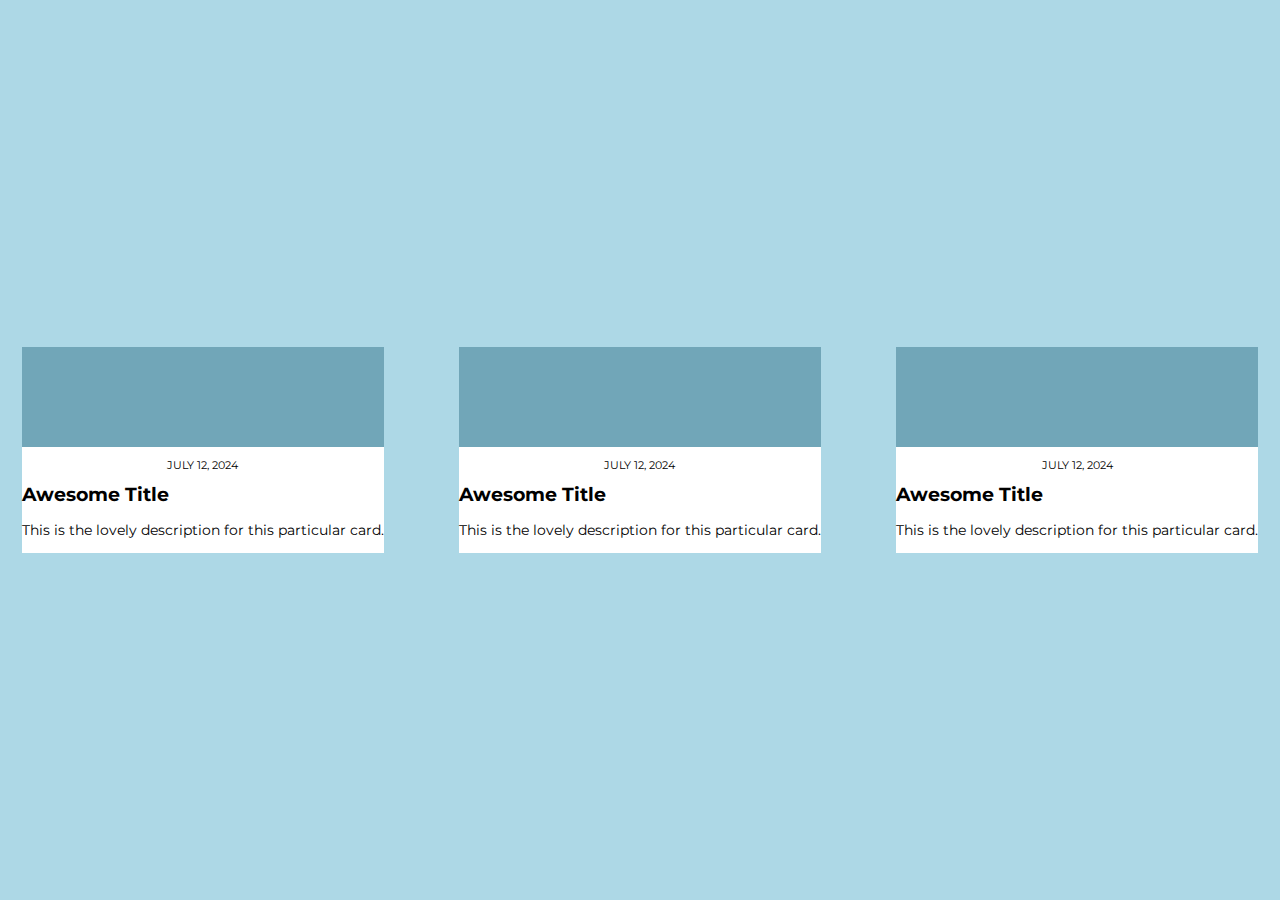
<file: 1_challenge/index.html>
<!DOCTYPE html>
<html lang="en">
  <head>
    <meta charset="UTF-8" />
    <meta name="viewport" content="width=device-width, initial-scale=1.0" />
    <link rel="stylesheet" href="style.css" />
    <link
      href="https://fonts.googleapis.com/css?family=Montserrat:400,700&display=swap"
      rel="stylesheet"
    />
    <title>Document</title>
  </head>
  <body>
    <div class="card">
      <span></span>
      <div class="content">
        <p class="date">July 12, 2024</p>
        <h3>Awesome Title</h3>
        <p class="desc">
          This is the lovely description for this particular card.
        </p>
      </div>
    </div>
    <div class="card">
      <span></span>
      <div class="content">
        <p class="date">July 12, 2024</p>
        <h3>Awesome Title</h3>
        <p class="desc">
          This is the lovely description for this particular card.
        </p>
      </div>
    </div>
    <div class="card">
      <span></span>
      <div class="content">
        <p class="date">July 12, 2024</p>
        <h3>Awesome Title</h3>
        <p class="desc">
          This is the lovely description for this particular card.
        </p>
      </div>
    </div>
  </body>
</html>
</file>
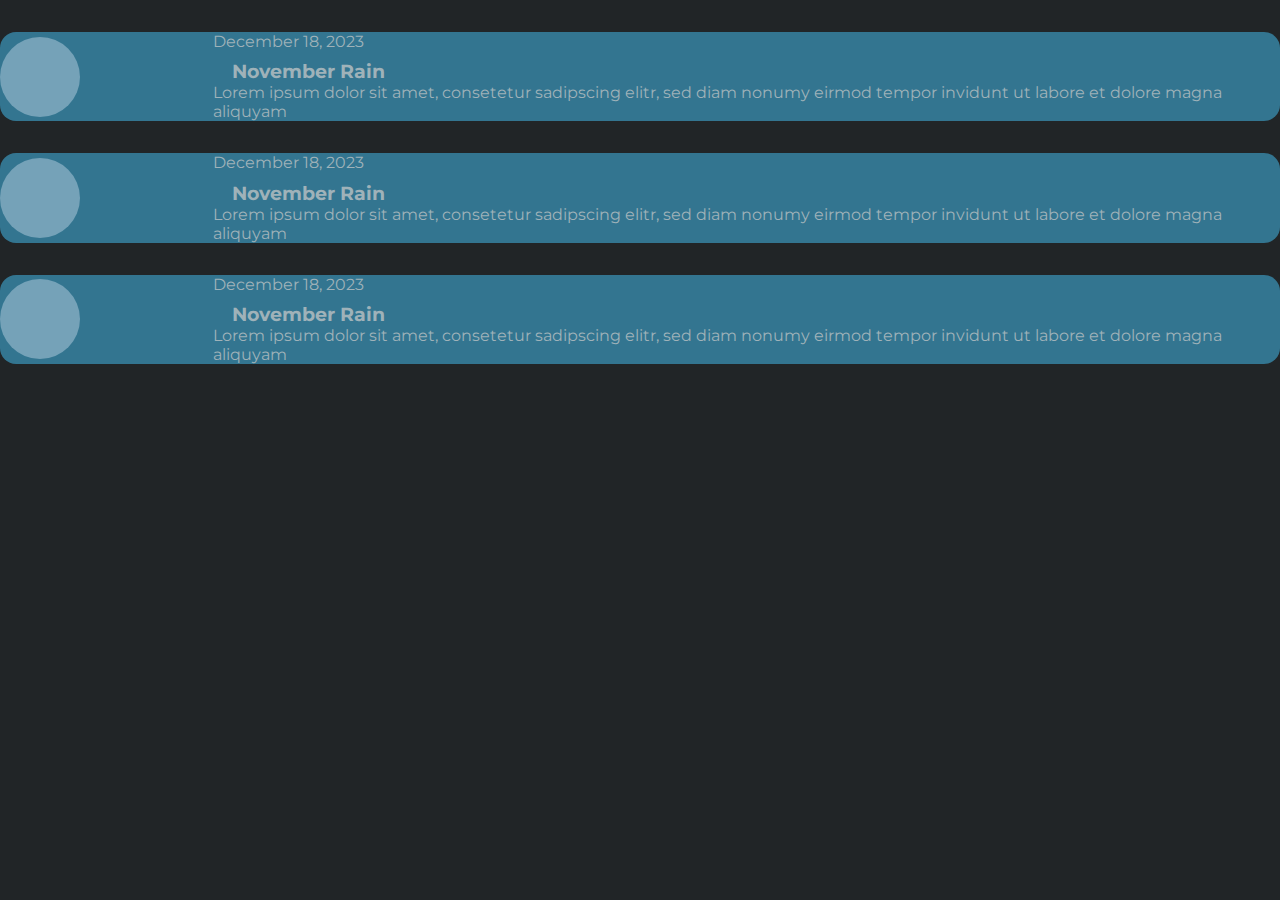
<file: 2_challenge/index.html>
<html>
  <head>
    <link rel="stylesheet" href="styles.css" />
    <link
      href="https://fonts.googleapis.com/css?family=Montserrat:400,700&display=swap"
      rel="stylesheet"
    />
  </head>
  <body>
    <div class="container">
      <div class="card">
        <span></span>
        <div class="content">
          <p class="date">December 18, 2023</p>
          <h3>November Rain</h3>
          <p class="desc">
            Lorem ipsum dolor sit amet, consetetur sadipscing elitr, sed diam
            nonumy eirmod tempor invidunt ut labore et dolore magna aliquyam
          </p>
        </div>
      </div>
      <div class="card">
        <span></span>
        <div class="content">
          <p class="date">December 18, 2023</p>
          <h3>November Rain</h3>
          <p class="desc">
            Lorem ipsum dolor sit amet, consetetur sadipscing elitr, sed diam
            nonumy eirmod tempor invidunt ut labore et dolore magna aliquyam
          </p>
        </div>
      </div>
      <div class="card">
        <span></span>
        <div class="content">
          <p class="date">December 18, 2023</p>
          <h3>November Rain</h3>
          <p class="desc">
            Lorem ipsum dolor sit amet, consetetur sadipscing elitr, sed diam
            nonumy eirmod tempor invidunt ut labore et dolore magna aliquyam
          </p>
        </div>
      </div>
    </div>
  </body>
</html>
</file>
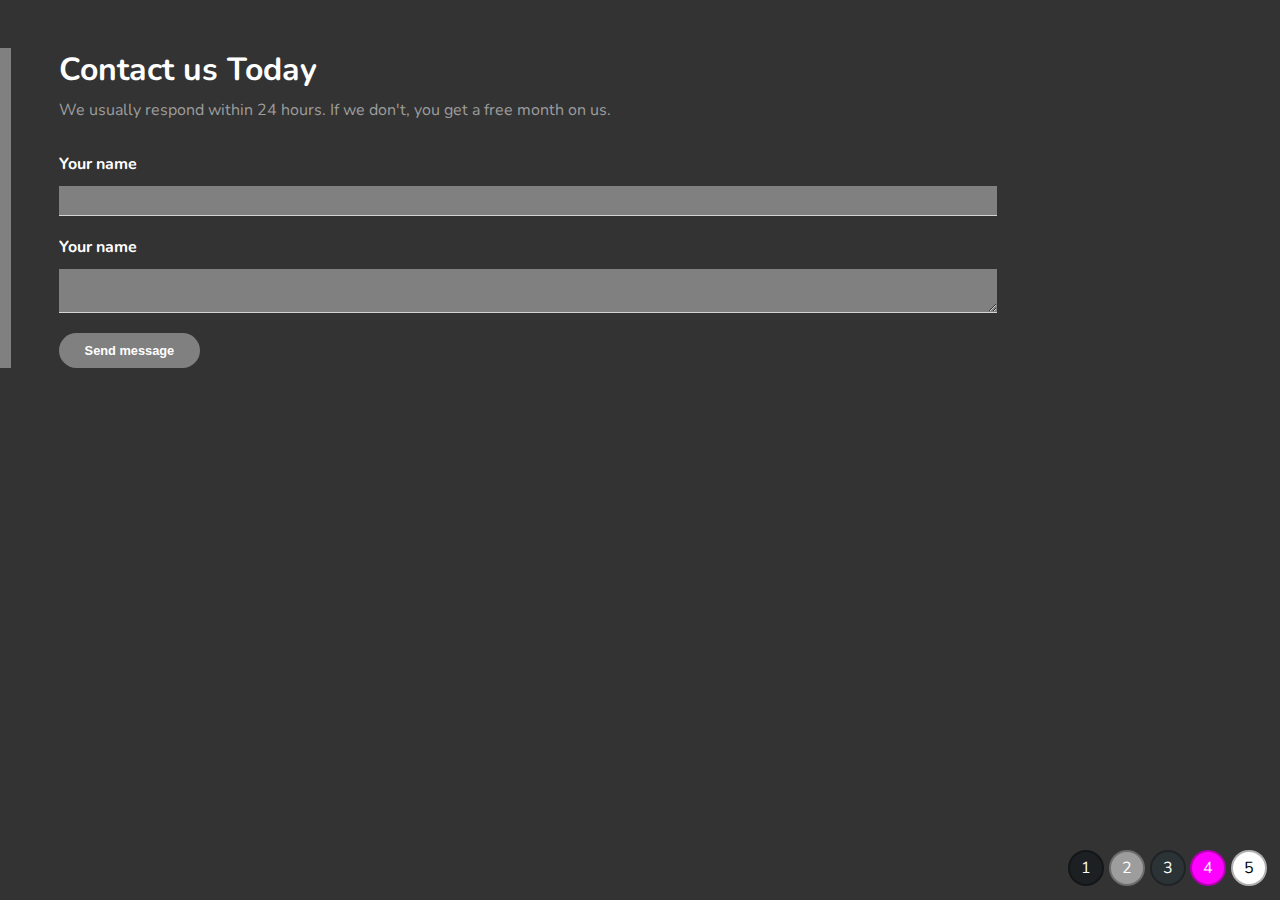
<file: 3_challenge/index.html>
<html>
  <head>
    <link rel="stylesheet" href="style.css" />
  </head>
  <body>
    <div class="container">
      <h1>Contact us Today</h1>
      <p>
        We usually respond within 24 hours. If we don't, you get a free month on
        us.
      </p>

      <form>
        <label for="name">Your name</label>
        <input type="text" id="name" />

        <label for="name">Your name</label>
        <textarea id="name"></textarea>

        <input type="submit" value="Send message" />
      </form>
    </div>

    <div class="colors">
      <div>1</div>
      <div>2</div>
      <div>3</div>
      <div>4</div>
      <div>5</div>
    </div>
  </body>
</html>
</file>
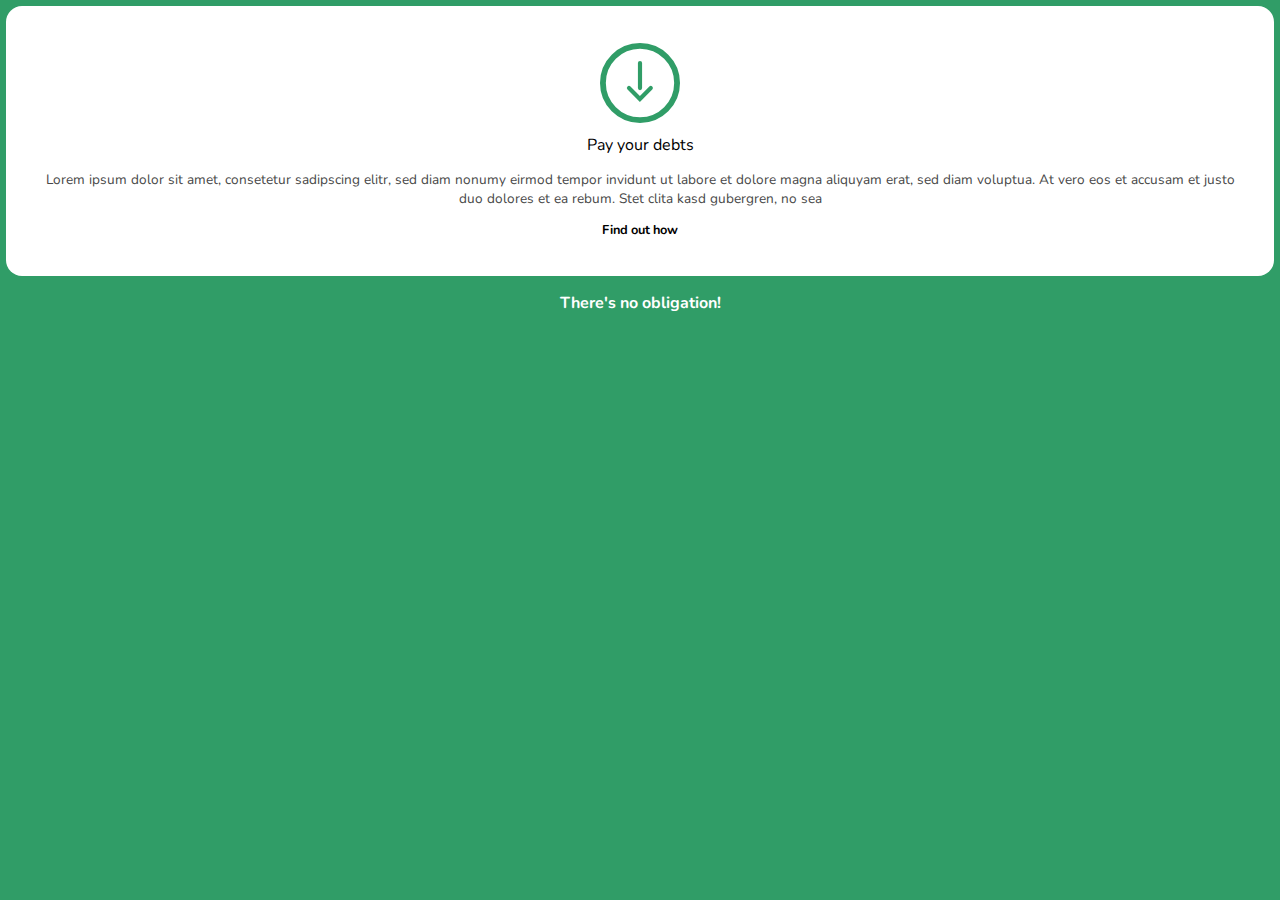
<file: 4_challenge/index.html>
<html>
  <head>
    <link rel="stylesheet" href="style.css" />
  </head>
  <body>
    <div class="card">
      <svg viewBox="0 0 96 96">
        <g id="down-arrow" transform="translate(-418 -150)">
          <g
            id="Ellipse_2"
            data-name="Ellipse 2"
            transform="translate(418 150)"
            fill="none"
            stroke="#309d67"
            stroke-width="7"
          >
            <circle cx="48" cy="48" r="48" stroke="none" />
            <circle cx="48" cy="48" r="44.5" fill="none" />
          </g>
          <g id="Group_1" data-name="Group 1">
            <path
              id="Path_2"
              data-name="Path 2"
              d="M554,8207.49v29.931"
              transform="translate(-88 -8033.361)"
              fill="none"
              stroke="#309d67"
              stroke-linecap="round"
              stroke-width="5"
            />
            <path
              id="Path_3"
              data-name="Path 3"
              d="M541.8,8246.06l13.07,13.069,13.07-13.069"
              transform="translate(-89 -8042)"
              fill="none"
              stroke="#309d67"
              stroke-linecap="round"
              stroke-width="5"
            />
          </g>
        </g>
      </svg>

      <h1>Pay your debts</h1>

      <p>
        Lorem ipsum dolor sit amet, consetetur sadipscing elitr, sed diam nonumy
        eirmod tempor invidunt ut labore et dolore magna aliquyam erat, sed diam
        voluptua. At vero eos et accusam et justo duo dolores et ea rebum. Stet
        clita kasd gubergren, no sea
      </p>

      <a href="#">Find out how</a>
    </div>

    <p class="obligation">There's no obligation!</p>
  </body>
</html>
</file>
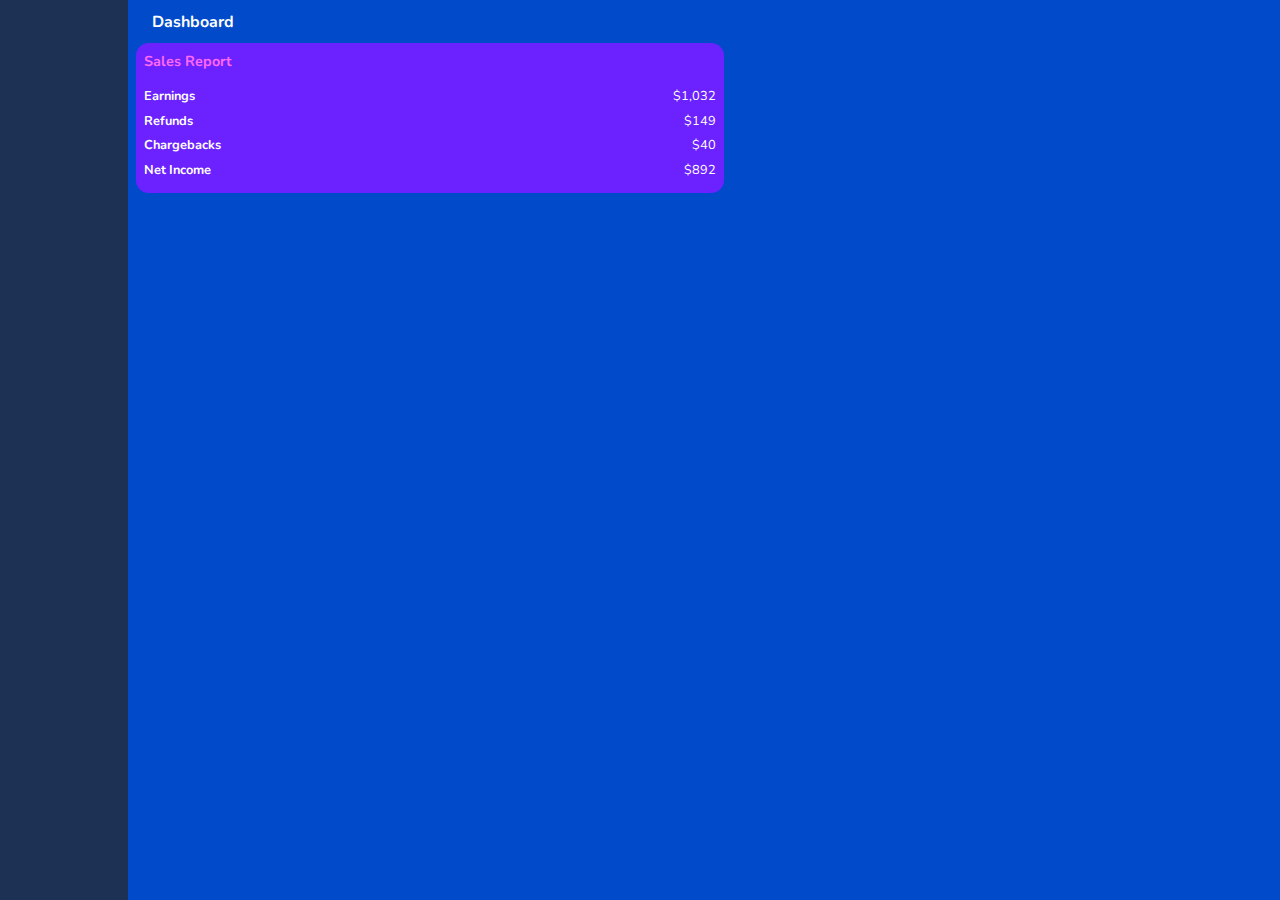
<file: final_challenge/index.html>
<html>
  <head>
    <link rel="stylesheet" href="styles.css" />
  </head>
  <body>
    <sidebar></sidebar>
    <main>
      <h1>Dashboard</h1>

      <div class="content">
        <h3>Sales Report</h3>

        <ul>
          <li><strong>Earnings</strong><span>$1,032</span></li>
          <li><strong>Refunds</strong><span>$149</span></li>
          <li><strong>Chargebacks</strong><span>$40</span></li>
          <li><strong>Net Income</strong><span>$892</span></li>
        </ul>
      </div>
    </main>
  </body>
</html>
</file>
<file: 1_challenge/style.css>
html,
body {
  margin: 0;
  padding: 0;
}

body {
  height: 100vh;
  display: grid;
  grid-template-columns: repeat(3, auto);
  place-items: center;
  background: lightblue;
  grid-gap: 2em;
  font-family: Montserrat;
}

.card {
  background: white;
}
span {
  height: 100px;
  display: block;
  width: 100%;
  background: #71a6b8;
}

p.date {
  text-align: center;
  font-size: 0.7em;
  text-transform: uppercase;
}
h3 {
  margin: 0;
}
p.desc {
  font-size: 0.9em;
}

/* 
   Use the following properties
   to fix the alignment and white
   space issues on the rulesets
   below this comment.
   
   margin, padding, text-align
   
*/

body {
}
.content {
}

p.date {
}

h3 {
}

p.desc {
}
</file>
<file: 2_challenge/styles.css>
html,
body {
  margin: 0;
  padding: 0;
}
body {
  background: #212527;
  color: #9fb2b9;
  font-family: Montserrat;
}

.container {
  display: grid;
  width: 100%;
  margin: 2em auto 0;
}
.card {
  background: #337590;
  display: grid;
  grid-template-columns: 1fr 5fr;
  align-items: center;
  border-radius: 1em;
  margin-bottom: 2em;
}
p,
h3 {
  margin: 0;
}
h3 {
  margin-left: 1em;
  margin-top: 0.5em;
}
span {
  width: 5em;
  height: 5em;
  background: #75a2b8;
  border-radius: 50%;
}

/* 

 Your fixes below:
 
 My solution included using the following properties:  
 width, background, padding, margin,
 text-transform, font-size, letter-spacing & color
 
*/

.container {
}

.card {
}

p.date {
}

h3 {
}
</file>
<file: 3_challenge/style.css>
@import url("https://fonts.googleapis.com/css?family=Nunito:400,700&display=swap");
html,
body {
  margin: 0;
  padding: 0;
}

body {
  background: rgba(0, 0, 0, 0.8);
  color: white;
  font-family: "Nunito";
}

.container {
  margin-top: 3em;
  border-left: 0.7em solid gray;
  padding: 0 3em;
}
h1 {
  margin: 0;
}
p {
  color: #9d9d9d;
  margin: 0.5em 0 2em;
}

label {
  display: block;
  font-weight: bold;
  margin-bottom: 0.7em;
}
input[type="text"],
textarea {
  margin-bottom: 1.5em;
  display: block;
  padding: 0.5em;
  width: 80%;
  background: gray;
  border: none;
  border-bottom: 1px solid lightgray;
  outline: 0;
  color: black;
}
input[type="text"]:focus,
textarea:focus {
  border-bottom: 1px solid white;
}

input[type="submit"] {
  background: gray;
  border: none;
  color: white;
  font-weight: bold;
  padding: 0.8em 2em;
  border-radius: 2em;
  font-size: 0.8em;
}

.colors {
  position: absolute;
  bottom: 0;
  right: 0;
  padding: 0.5em;
}
.colors div {
  width: 2em;
  height: 2em;
  background: gray;
  border-radius: 50%;
  margin-bottom: 0.4em;
  margin-right: 0.3em;
  float: left;
  text-align: center;
  display: grid;
  place-content: center;
  border: 2px solid rgba(0, 0, 0, 0.3);
}
.colors div:nth-child(1) {
  background-color: #1c2022;
}
.colors div:nth-child(2) {
  background-color: #9d9d9d;
}
.colors div:nth-child(3) {
  background-color: #2b3337;
}
.colors div:nth-child(4) {
  background-color: #ff01ff;
}
.colors div:nth-child(5) {
  background-color: white;
  color: black;
}

/*
    Your fixes below!
    
    Use these colors codes: 
    (1) #1C2022
    (2) #9D9D9D
    (3) #2B3337
    (4) #FF01FF
    (5) white
*/

body {
  background: auto;
}

.container {
  border-left: auto;
}

p {
  color: auto;
}

input[type="text"],
textarea {
  background: auto;
  border-bottom: auto;
}

input[type="text"]:focus,
textarea:focus {
  border-bottom: auto;
}

input[type="submit"] {
  background: auto;
}
</file>
<file: 4_challenge/style.css>
@import url("https://fonts.googleapis.com/css?family=Nunito:400,700&display=swap");
html,
body {
  margin: 0;
  padding: 0;
}

body {
  background: #309d67;
  padding: 0.4em;
  font-family: "Nunito", sans-serif;
}

.card {
  background: white;
  border-radius: 1em;
  padding: 2.3em;
  text-align: center;
}

svg {
  width: 5em;
}

h1 {
  font-size: 1em;
  font-weight: normal;
}

.card p {
  font-size: 0.85em;
  color: #474747;
}

a {
  display: inline-block;
  color: black;
  text-decoration: none;
  font-weight: bold;
  border-radius: 5em;
  font-size: 0.8em;
}
.obligation {
  text-align: center;
  color: white;
  font-weight: bold;
  margin-bottom: 0;
}

/*

    Your fixes below:
    
    Use the following properties and rulesets
    to improve the visual hierarchy of this
    design
    
*/

body {
  padding: auto;
}

svg {
  width: 5em;
}

h1 {
  font-size: auto;
  font-weight: auto;
}

.card p {
  font-size: auto;
  line-height: auto;
  color: auto;
}

a {
  background: auto;
  padding: auto;
  margin-top: auto;
}
</file>
<file: final_challenge/styles.css>
@import url("https://fonts.googleapis.com/css?family=Nunito:400,700&display=swap");
html,
body {
  margin: 0;
  padding: 0;
}

body {
  background: #014bcb;
  display: grid;
  grid-template-columns: 10% auto;
  height: 100vh;
  color: white;
  font-family: "Nunito";
  grid-gap: 0.5em;
}
sidebar {
  background: #1d3154;
}
.content {
  background: #6c22ff;
  padding: 0.5em;
  width: 50%;
  margin-right: 2em;
  border-radius: 0.8em;
}
h1 {
  margin-left: 1em;
  font-size: 1em;
}
h3 {
  margin: 0;
  font-size: 0.9em;
  color: #ff69f5;
}

ul {
  list-style-type: none;
  padding: 0;
  margin-bottom: 0;
}
li {
  margin-bottom: 0.5em;
  font-size: 0.8em;
}
span {
  float: right;
}

/*  
    Your Fixes Below
    
    Please keep the same background color
    and the same sidebar background color.
    
*/

body {
  grid-gap: auto;
}

.content {
  background: auto; /* Improve the color/contrast */
  padding: auto; /* Improve the white space */
}

h1 {
  margin-left: 1em; /* Improve the alignment */
  font-size: auto; /* Improve the visual hierarchy */
}
</file>
